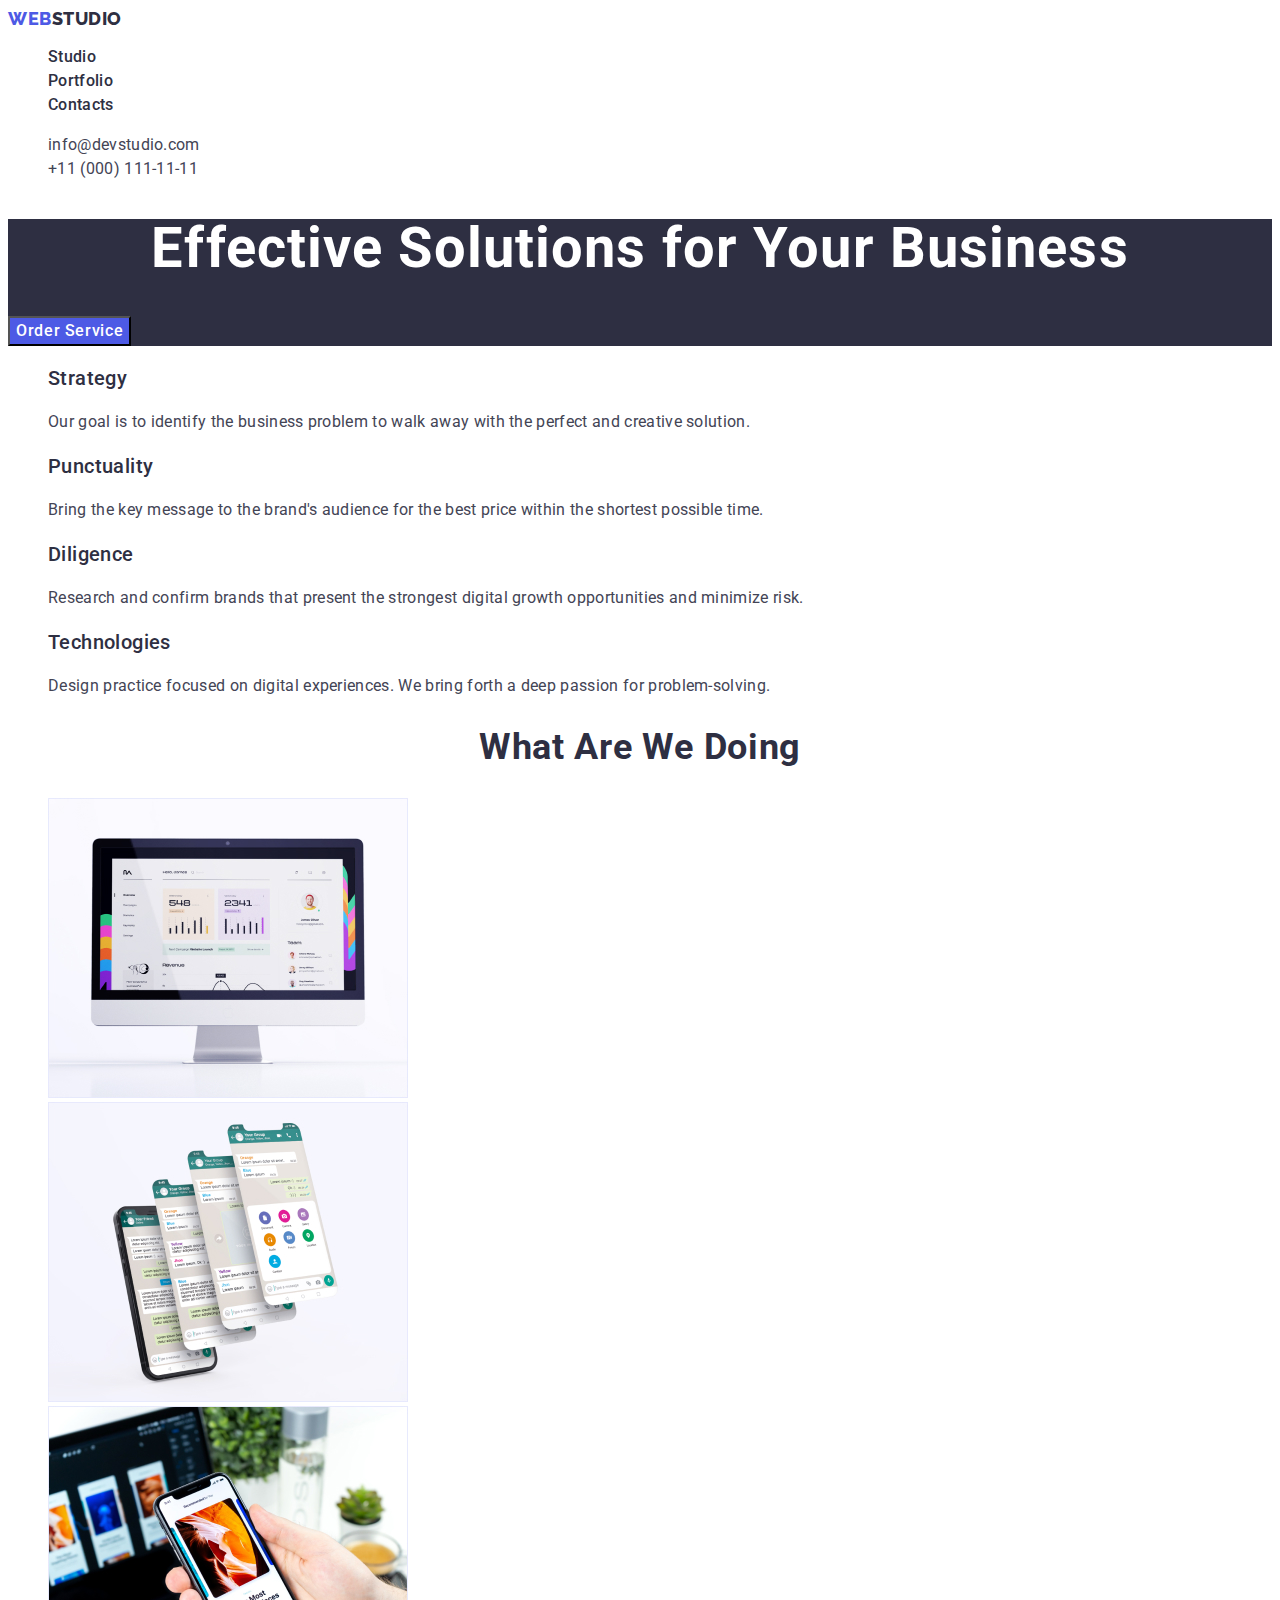
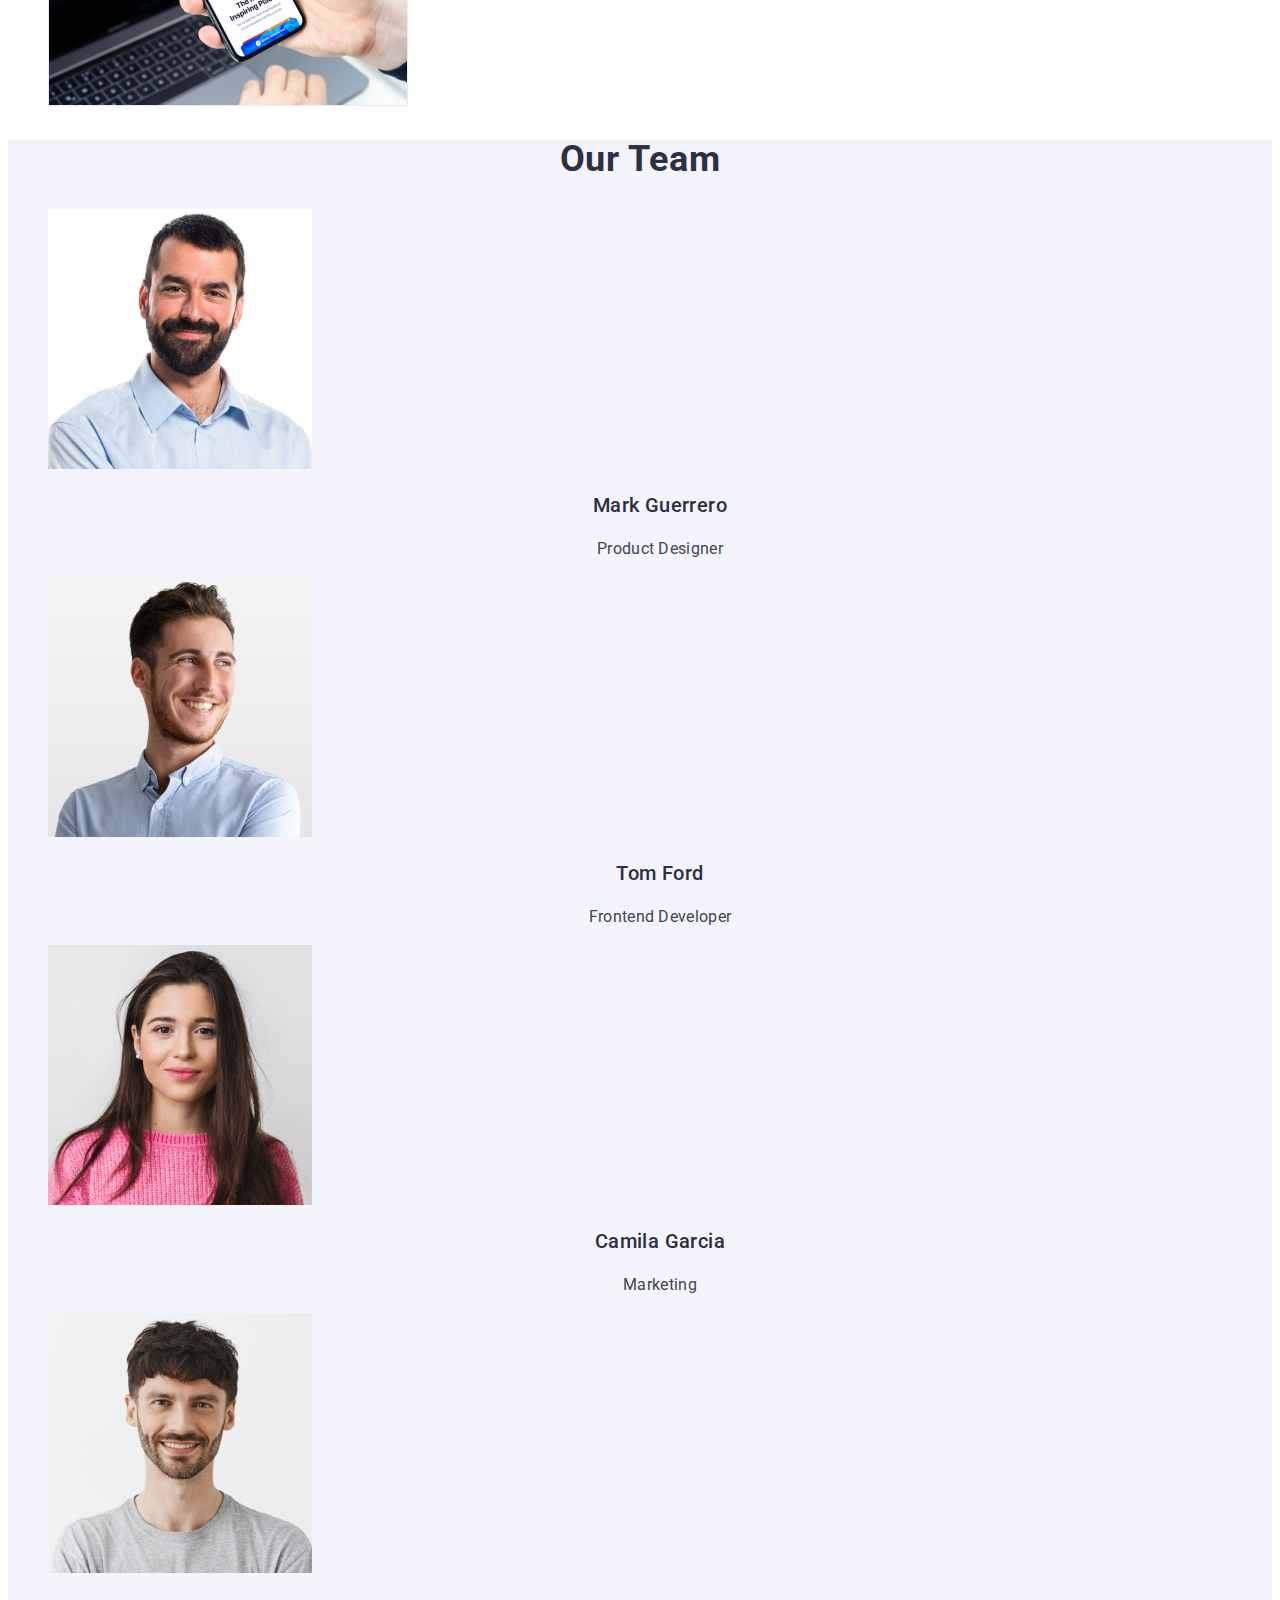
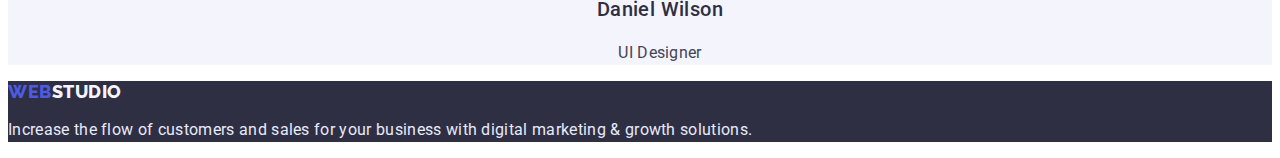
<file: index.html>
<!DOCTYPE html>
<html lang="en">
  <head>
    <meta charset="UTF-8" />
    <meta http-equiv="X-UA-Compatible" content="IE=edge" />
    <meta name="viewport" content="width=device-width, initial-scale=1.0" />
    <title>Webstudio</title>
    <link rel="preconnect" href="https://fonts.googleapis.com" />
    <link rel="preconnect" href="https://fonts.gstatic.com" crossorigin />
    <link
      href="https://fonts.googleapis.com/css2?family=Raleway:wght@800&family=Roboto:wght@400;500;700;900&display=swap"
      rel="stylesheet"
    />
    <link rel="stylesheet" href="./css/styles.css" />
  </head>
  <body>
    <!---------------------------------------------------HEADER---------------------------------------------------->
    <header class="header">
      <nav class="header-nav">
        <a class="header-logo link" href="./index.html"
          >Web<span class="header-logo-span">Studio</span></a
        >
        <ul class="header-hrefs list">
          <li><a class="header-item link" href="./index.html">Studio</a></li>
          <li>
            <a class="header-item link" href="./portfolio.html">Portfolio</a>
          </li>
          <li><a class="header-item link" href="">Contacts</a></li>
        </ul>
      </nav>
      <address class="adress">
        <ul class="adress-items list">
          <li>
            <a class="header-adress link" href="mailto:info@devstudio.com">
              info@devstudio.com
            </a>
          </li>
          <li>
            <a class="header-adress link" href="tel:+110001111111"
              >+11 (000) 111-11-11</a
            >
          </li>
        </ul>
      </address>
    </header>
    <!-----------------------------------------Main-------------------------------------------->
    <main>
      <!---------------------------------------HERO--------------------------------------------->
      <section class="hero-section">
        <h1 class="hero-title">Effective Solutions for Your Business</h1>
        <button class="hero-btn btn" type="button">Order Service</button>
      </section>
      <section>
        <!------------------------------------ABOUT WEBSTUDIO---------------------------------->
        <h2 hidden>About Webstudio</h2>
        <ul class="about-us">
          <li>
            <h3 class="about-title-item">Strategy</h3>
            <p class="about-text-item">
              Our goal is to identify the business problem to walk away with the
              perfect and creative solution.
            </p>
          </li>
          <li>
            <h3 class="about-title-item">Punctuality</h3>
            <p class="about-text-item">
              Bring the key message to the brand's audience for the best price
              within the shortest possible time.
            </p>
          </li>
          <li>
            <h3 class="about-title-item">Diligence</h3>
            <p class="about-text-item">
              Research and confirm brands that present the strongest digital
              growth opportunities and minimize risk.
            </p>
          </li>
          <li>
            <h3 class="about-title-item">Technologies</h3>
            <p class="about-text-item">
              Design practice focused on digital experiences. We bring forth a
              deep passion for problem-solving.
            </p>
          </li>
        </ul>
      </section>
      <!-----------------------------------------WHAT ARE WE DOING----------------------------->
      <section class="wawd-section">
        <h2 class="wawd-title">What are we doing</h2>
        <ul class="wawd list">
          <li>
            <img
              class="wawd=item-img"
              src="./images/img_1.jpg"
              alt="Mac"
              width="360"
              height="300"
            />
          </li>
          <li>
            <img
              class="wawd=item-img"
              src="./images/img_2.jpg"
              alt="App"
              width="360"
              height="300"
            />
          </li>
          <li>
            <img
              class="wawd=item-img"
              src="./images/img_3.jpg"
              alt="Sync"
              width="360"
              height="300"
            />
          </li>
        </ul>
      </section>
      <!------------------------------------------OUR TEAM------------------------------------->
      <section class="ourteam-section">
        <h2 class="ourteam-title">Our Team</h2>
        <ul class="ourteam-cards list">
          <li>
            <img
              class="ourteam-item-img"
              src="./images/team_card_1-min.jpg"
              alt="Mark Guerrero"
              width="264"
              height="260"
            />
            <h3 class="ourteam-name-item">Mark Guerrero</h3>
            <p class="ourteam-job-item">Product Designer</p>
          </li>
          <li>
            <img
              class="ourteam-item-img"
              src="./images/team_card_2-min.jpg"
              alt="Tom Ford"
              width="264"
              height="260"
            />
            <h3 class="ourteam-name-item">Tom Ford</h3>
            <p class="ourteam-job-item">Frontend Developer</p>
          </li>
          <li>
            <img
              class="ourteam-item-img"
              src="./images/team_card_3-min.jpg"
              alt="Camila Garcia"
              width="264"
              height="260"
            />
            <h3 class="ourteam-name-item">Camila Garcia</h3>
            <p class="ourteam-job-item">Marketing</p>
          </li>

          <li>
            <img
              class="ourteam-item-img"
              src="./images/team_card_4-min.jpg"
              alt="Daniel Wilson"
              width="264"
              height="260"
            />
            <h3 class="ourteam-name-item">Daniel Wilson</h3>
            <p class="ourteam-job-item">UI Designer</p>
          </li>
        </ul>
      </section>
    </main>
    <!----------------------------------------------------------------FOOTER------------------------------------------>
    <footer class="footer">
      <a class="footer-logo link" href="./index.html"
        >Web<span class="footer-logo-span">Studio</span></a
      >
      <p class="footer-text">
        Increase the flow of customers and sales for your business with digital
        marketing & growth solutions.
      </p>
    </footer>
  </body>
</html>
</file>
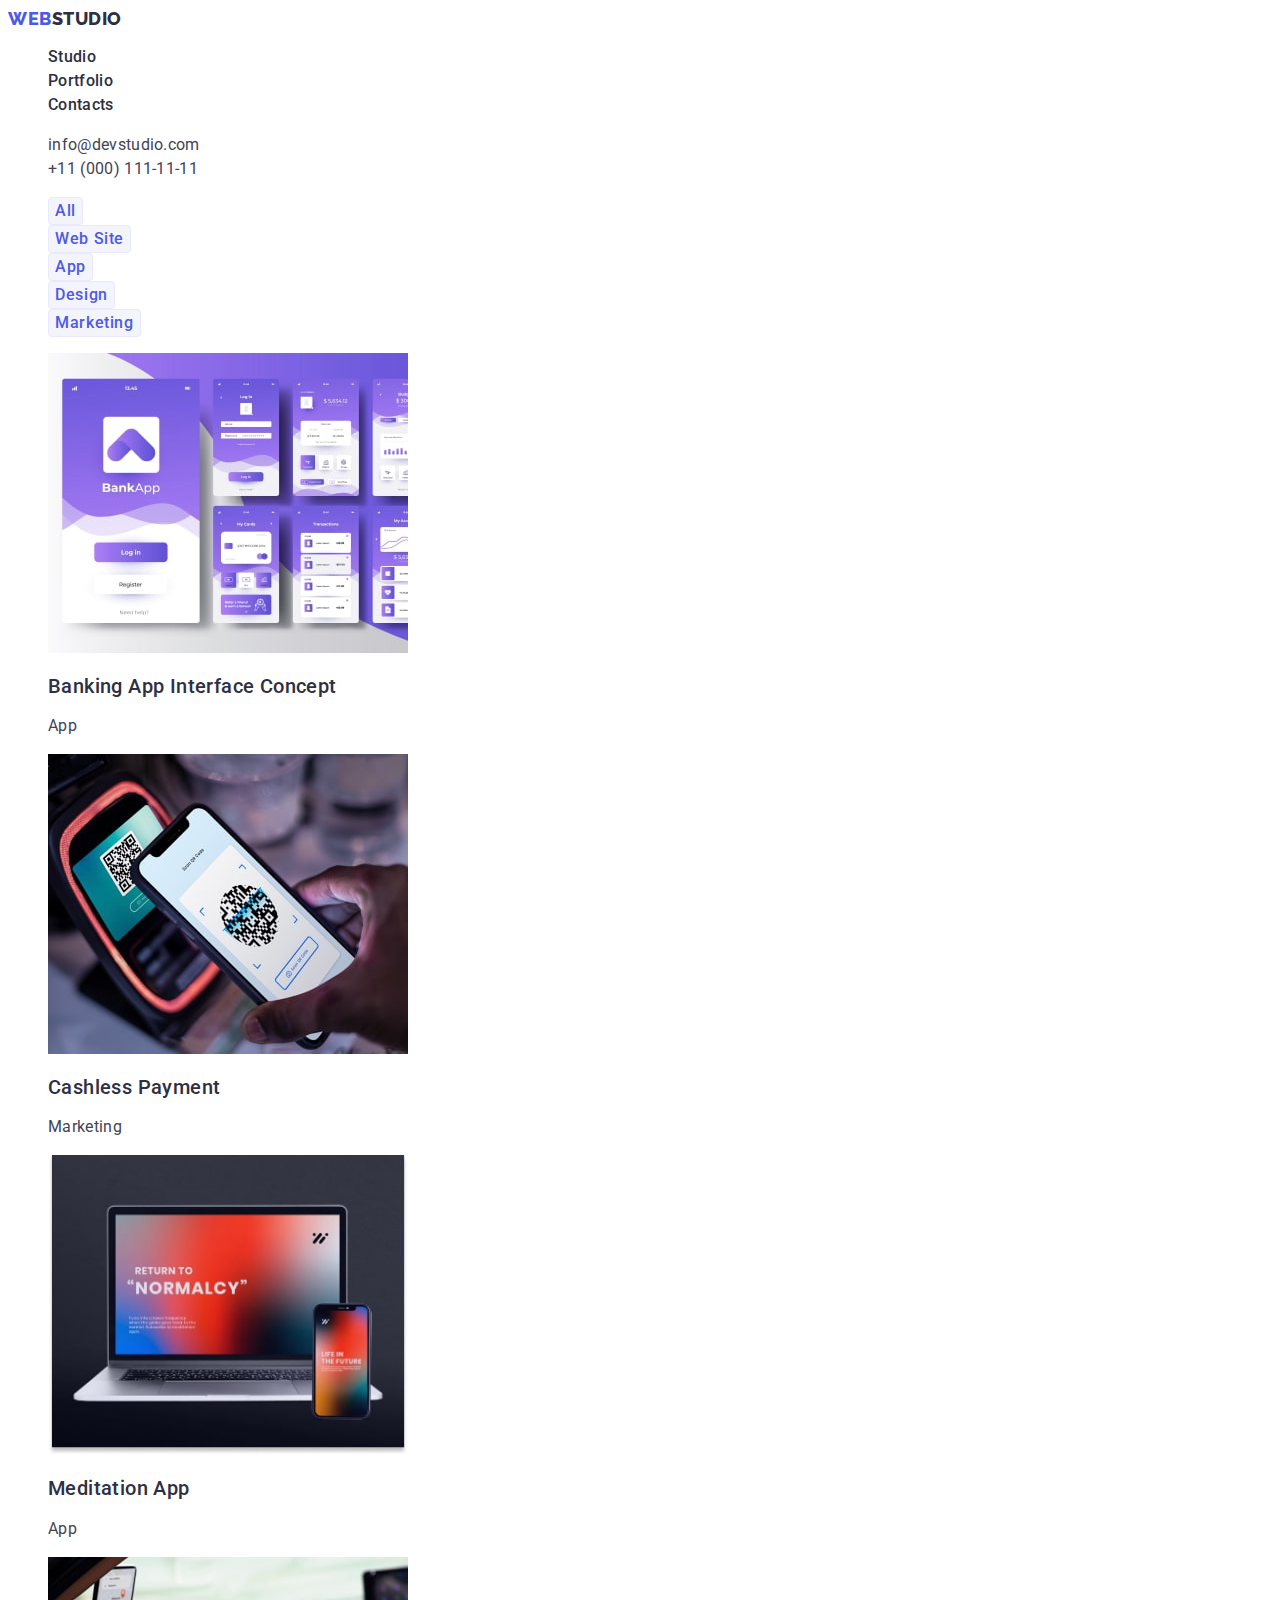
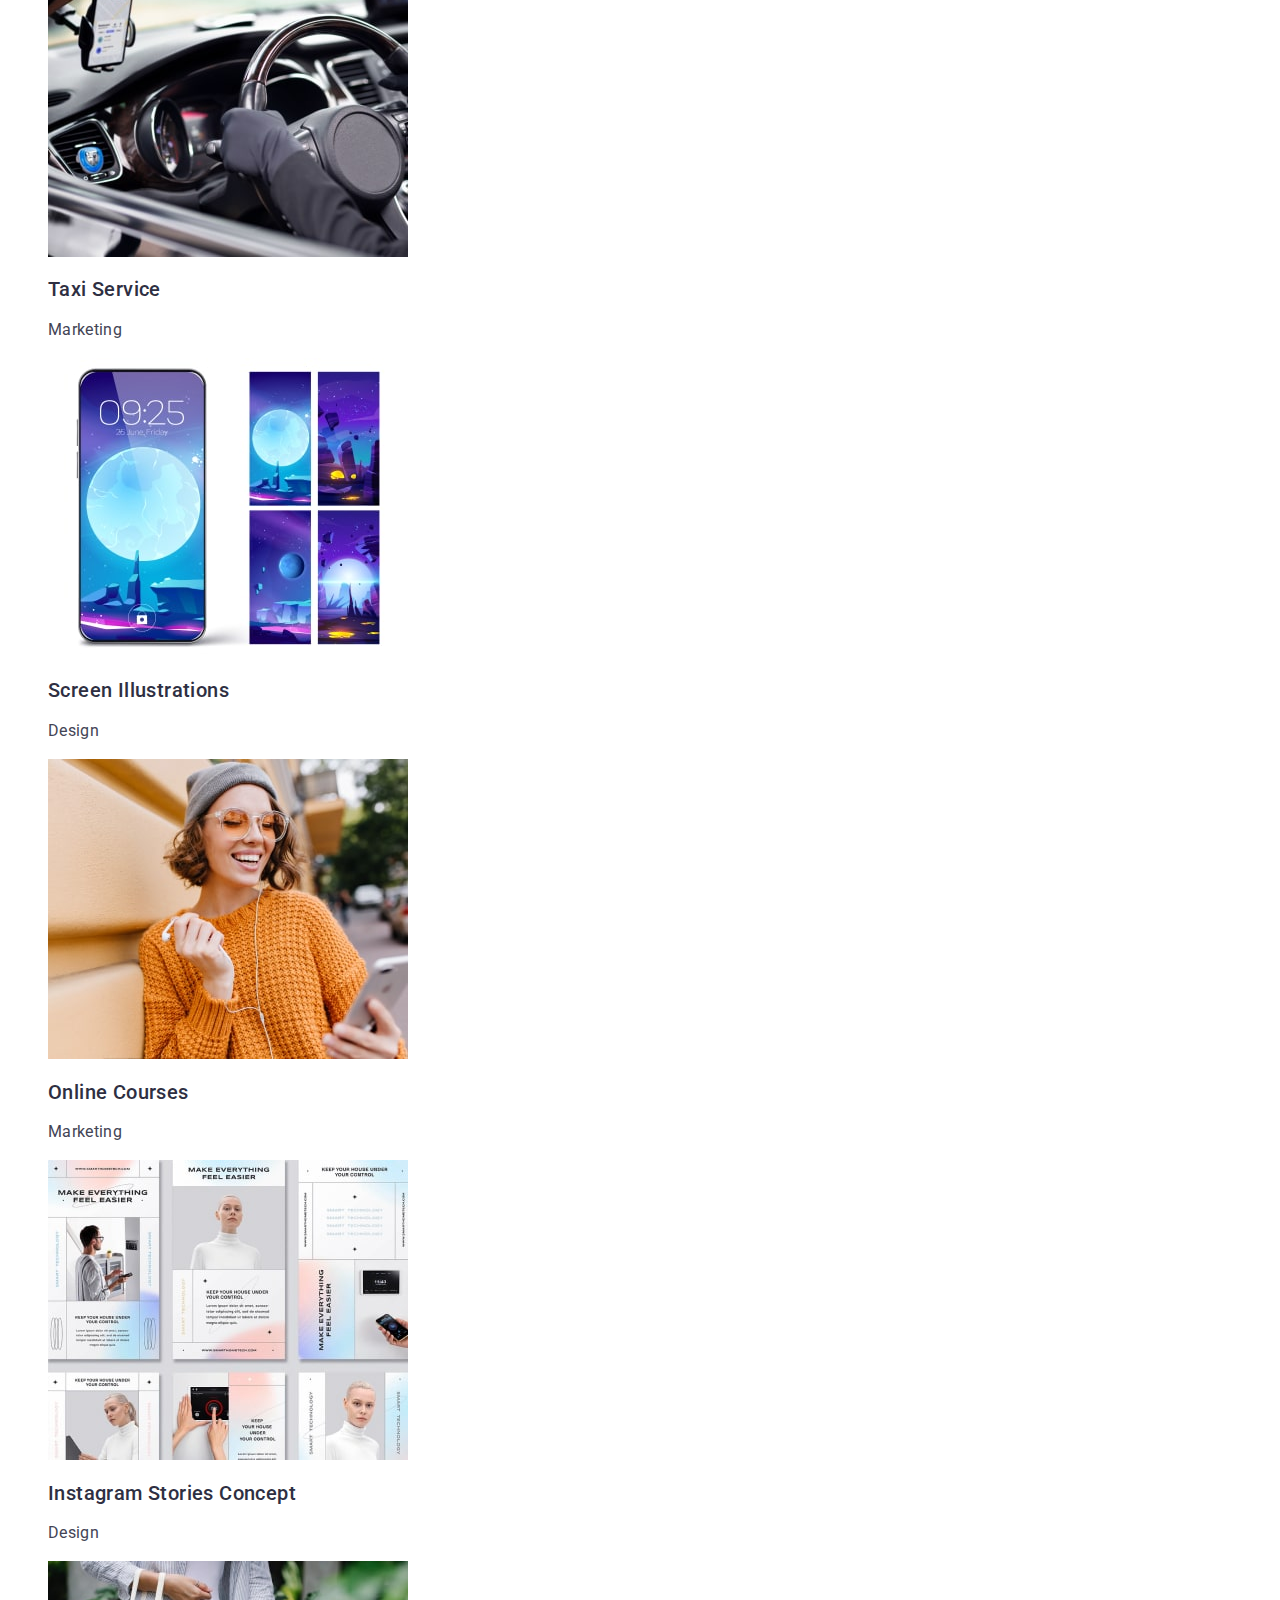
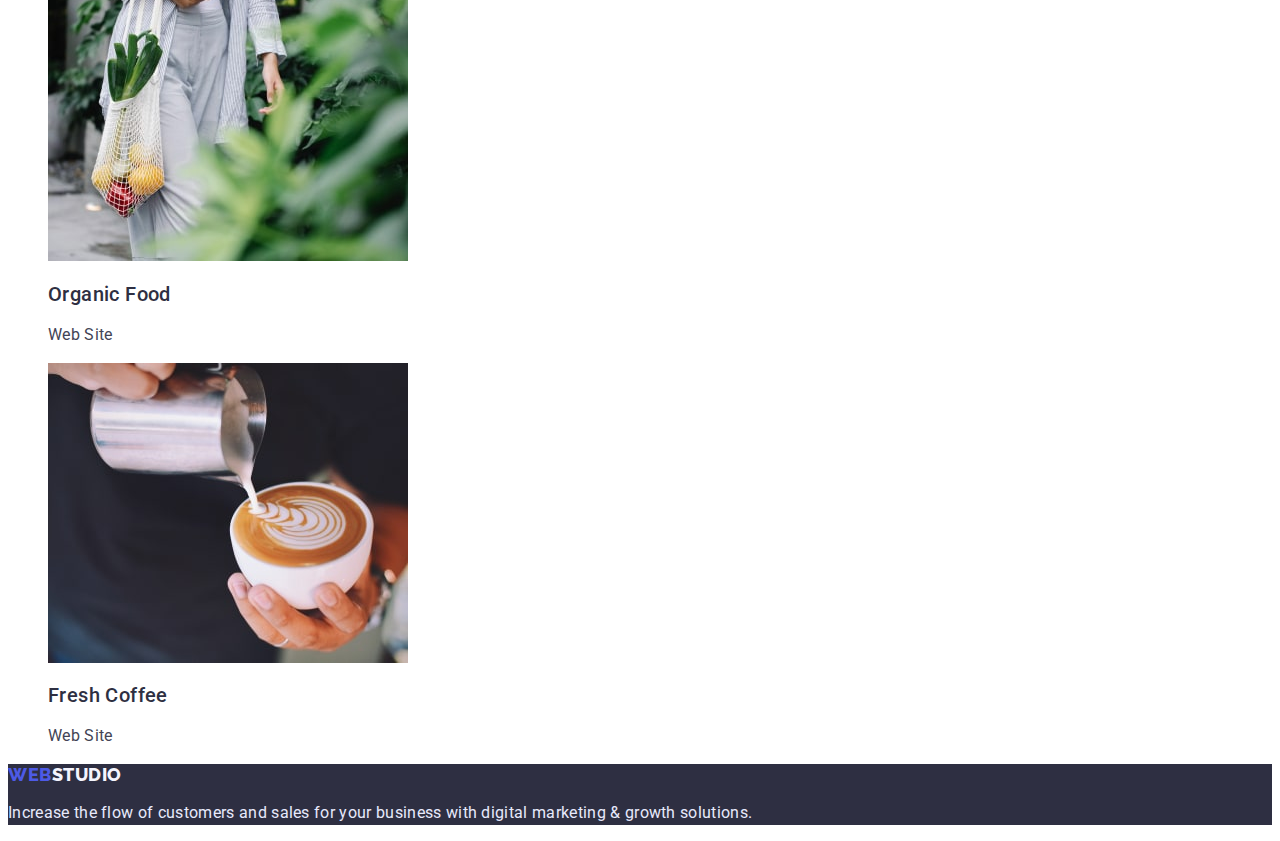
<file: portfolio.html>
<!DOCTYPE html>
<html lang="en">
  <head>
    <meta charset="UTF-8" />
    <meta http-equiv="X-UA-Compatible" content="IE=edge" />
    <meta name="viewport" content="width=device-width, initial-scale=1.0" />
    <title>Webstudio</title>
    <link rel="preconnect" href="https://fonts.googleapis.com" />
    <link rel="preconnect" href="https://fonts.gstatic.com" crossorigin />
    <link
      href="https://fonts.googleapis.com/css2?family=Raleway:wght@800&family=Roboto:wght@400;500;700;900&display=swap"
      rel="stylesheet"
    />
    <link rel="stylesheet" href="./css/styles.css" />
  </head>
  <body>
    <!----------------------------------------- Header---------------------- -->
    <header class="header">
      <nav class="header-nav">
        <a class="header-logo link" href="./index.html"
          >Web<span class="header-logo-span">Studio</span></a
        >
        <ul class="header-hrefs list">
          <li><a class="header-item link" href="./index.html">Studio</a></li>
          <li>
            <a class="header-item link" href="./portfolio.html">Portfolio</a>
          </li>
          <li><a class="header-item link" href="">Contacts</a></li>
        </ul>
      </nav>
      <address class="adress">
        <ul class="adress-items list">
          <li>
            <a class="header-adress link" href="mailto:info@devstudio.com">
              info@devstudio.com
            </a>
          </li>
          <li>
            <a class="header-adress link" href="tel:+110001111111"
              >+11 (000) 111-11-11</a
            >
          </li>
        </ul>
      </address>
    </header>
    <!---------------------------------------------Main-------------------------------->
    <main>
      <section class="projects-section">
        <h1 hidden>Projects</h1>
        <ul class="nav-btn-menu list">
          <li><button class="nav-button btn" type="button">All</button></li>
          <li>
            <button class="nav-button btn" type="button">Web Site</button>
          </li>
          <li><button class="nav-button btn" type="button">App</button></li>
          <li><button class="nav-button btn" type="button">Design</button></li>
          <li>
            <button class="nav-button btn" type="button">Marketing</button>
          </li>
        </ul>
        <ul class="projects-menu list">
          <li>
            <a class="project-item link" href=""
              ><img
                class="project-card-img"
                src="./images/banking-app-min.jpg"
                alt="Banking App Interface Concept"
                width="360"
                height="300"
              />
              <h2 class="project-title">Banking App Interface Concept</h2>
              <p class="project-kind">App</p>
            </a>
          </li>
          <li>
            <a class="project-item link" href="">
              <img
                class="project-card-img"
                src="./images/cashless-payment-min.jpg"
                alt="Cashless Payment"
                width="360"
                height="300"
              />
              <h2 class="project-title">Cashless Payment</h2>
              <p class="project-kind">Marketing</p>
            </a>
          </li>
          <li>
            <a class="project-item link" href="">
              <img
                class="project-card-img"
                src="./images/meditaion-app-min.jpg"
                alt="Meditaion App"
                width="360"
                height="300"
              />
              <h2 class="project-title">Meditation App</h2>
              <p class="project-kind">App</p>
            </a>
          </li>
          <li>
            <a class="project-item link" href="">
              <img
                class="project-card-img"
                src="./images/taxi-service-min.jpg"
                alt="Taxi Service"
                width="360"
                height="300"
              />
              <h2 class="project-title">Taxi Service</h2>
              <p class="project-kind">Marketing</p>
            </a>
          </li>
          <li>
            <a class="project-item link" href="">
              <img
                class="project-card-img"
                src="./images/screen-illustrations-min.jpg"
                alt="Screen Illustrations"
                width="360"
                height="300"
              />
              <h2 class="project-title">Screen Illustrations</h2>
              <p class="project-kind">Design</p></a
            >
          </li>
          <li>
            <a class="project-item link" href="">
              <img
                class="project-card-img"
                src="./images/online-courses-min.jpg"
                alt="Online Courses"
                width="360"
                height="300"
              />
              <h2 class="project-title">Online Courses</h2>
              <p class="project-kind">Marketing</p>
            </a>
          </li>
          <li>
            <a class="project-item link" href=""
              ><img
                class="project-card-img"
                src="./images/instagram-stories-concept-min.jpg"
                alt="Instagram Stories Concept"
                width="360"
                height="300"
              />
              <h2 class="project-title">Instagram Stories Concept</h2>
              <p class="project-kind">Design</p>
            </a>
          </li>
          <li>
            <a class="project-item link" href="">
              <img
                class="project-card-img"
                src="./images/organic-food-min.jpg"
                alt="Organic Food"
                width="360"
                height="300"
              />
              <h2 class="project-title">Organic Food</h2>
              <p class="project-kind">Web Site</p>
            </a>
          </li>
          <li>
            <a class="project-item link" href="">
              <img
                class="project-card-img"
                src="./images/fresh-coffee-min.jpg"
                alt="Fresh Coffee"
                width="360"
                height="300"
              />
              <h2 class="project-title">Fresh Coffee</h2>
              <p class="project-kind">Web Site</p>
            </a>
          </li>
        </ul>
      </section>
    </main>

    <!----------------------------------------------------Footer-->
    <footer class="footer">
      <a class="footer-logo link" href="./index.html"
        >Web<span class="footer-logo-span">Studio</span></a
      >
      <p class="footer-text">
        Increase the flow of customers and sales for your business with digital
        marketing & growth solutions.
      </p>
    </footer>
  </body>
</html>
</file>
<file: css/styles.css>
/* CSS variables */
:root {
  --corporate-color: #4d5ae5;
  --hero-background-color: #2e2f42;
  --hero-title-text-color: #ffffff;
  --hero-btn-background: #4d5ae5;
  --hero-btn-text-color: #ffffff;
  --title-text-color: #2e2f42;
  --text-color: #434455;
  --hover-link-color: #404bbf;
  --nav-btn-background: #f4f4fd;
  --nav-btn-text-color: #4d5ae5;
  --nav-btn-border-color: #e7e9fc;
  --pressed-btn-background: #404bbf;
  --ourteam-background: #f4f4fd;
  --footer-background: #2e2f42;
  --footer-text-color: #e7e9fc;
  --footer-span-text-color: #f4f4fd;
}
body {
  font-family: "Roboto", sans-serif;
  color: var(--text-color);
}
* {
  text-decoration: none;
  list-style: none;
}
.btn {
  cursor: pointer;
}
/*------------------------------------HEADER-----------------------------------*/
.header-logo {
  font-family: "Raleway", sans-serif;
  font-weight: 800;
  font-size: 18px;
  line-height: 1.17;
  display: flex;
  align-items: center;
  letter-spacing: 0.03em;
  text-transform: uppercase;
  color: var(--corporate-color);
}
.link {
  text-decoration: none;
}
.header-logo-span {
  color: var(--title-text-color);
}
.header-item {
  font-weight: 500;
  font-size: 16px;
  line-height: 1.5;
  letter-spacing: 0.02em;
  color: var(--title-text-color);
}
.list {
  list-style: none;
}
.header-item:hover,
.header-item:focus,
.header-item:active {
  color: var(--hover-link-color);
}
.adress {
  font-style: normal;
}
.header-adress {
  font-size: 16px;
  line-height: 1.5;
  letter-spacing: 0.02em;
  color: var(--text-color);
}
.header-adress:hover,
.header-adress:focus,
.header-adress:active {
  color: var(--hover-link-color);
}
/* --------------------------------------------------HERO SECTION */
.hero-section {
  background-color: var(--hero-background-color);
}
.hero-title {
  font-size: 56px;
  line-height: 1.07;
  text-align: center;
  letter-spacing: 0.02em;
  color: var(--hero-title-text-color);
}
.hero-btn {
  background-color: var(--hero-btn-background);
  font-family: "Roboto", sans-serif;
  font-weight: 500;
  font-size: 16px;
  line-height: 1.5;
  display: flex;
  align-items: center;
  letter-spacing: 0.04em;
  color: var(--hero-btn-text-color);
}
.hero-btn:hover,
.hero-btn:focus,
.hero-btn:active {
  background-color: var(--pressed-btn-background);
}
/**-------------------------------------------ABOUT SECTION */
.about-title-item {
  font-weight: 500;
  font-size: 20px;
  line-height: 1.2;
  letter-spacing: 0.02em;
  color: var(--title-text-color);
}
.about-text-item {
  font-size: 16px;
  line-height: 1.5;
  letter-spacing: 0.02em;
  color: var(--text-color);
}
/* ------------------------------------------WHAT ARE WE DOING */
.wawd-title {
  font-size: 36px;
  line-height: 1.11;
  text-align: center;
  letter-spacing: 0.02em;
  text-transform: capitalize;
  color: var(--title-text-color);
}
.wawd=item-img {
}
/* --------------------------------------------OUR TEAM */
.ourteam-section {
  background-color: var(--ourteam-background);
}
.ourteam-title {
  font-size: 36px;
  line-height: 1.11;
  text-align: center;
  letter-spacing: 0.02em;
  text-transform: capitalize;
  color: var(--title-text-color);
}
.ourteam-list {
}
.ourteam-item-img {
}
.ourteam-name-item {
  font-weight: 500;
  font-size: 20px;
  line-height: 1.2;
  text-align: center;
  letter-spacing: 0.02em;
  color: var(--title-text-color);
}
.ourteam-job-item {
  font-size: 16px;
  line-height: 1.5;
  text-align: center;
  letter-spacing: 0.02em;
  color: var(--text-color);
}
/* -----------------------------------------------------FOOTER */
.footer {
  background-color: var(--footer-background);
}
.footer-logo {
  font-family: "Raleway", sans-serif;
  font-style: normal;
  font-weight: 800;
  font-size: 18px;
  line-height: 1.17;
  display: flex;
  align-items: center;
  letter-spacing: 0.03em;
  text-transform: uppercase;
  color: var(--corporate-color);
}
.footer-logo-span {
  color: var(--footer-span-text-color);
}
.footer-text {
  font-size: 16px;
  line-height: 1.5;
  letter-spacing: 0.02em;
  color: var(--footer-text-color);
}
/* ---------------------------------PORTFOLIO_HTML--------------------------- */
.nav-button {
  font-family: "Roboto", sans-serif;
  font-style: normal;
  font-weight: 500;
  font-size: 16px;
  line-height: 1.5;
  display: flex;
  align-items: center;
  text-align: center;
  letter-spacing: 0.04em;
  background: var(--nav-btn-background);
  border: 1px solid var(--nav-btn-border-color);
  border-radius: 4px;
  flex: none;
  order: 1;
  flex-grow: 0;
  color: var(--nav-btn-text-color);
}
.project-title {
  font-weight: 500;
  font-size: 20px;
  line-height: 1.2;
  letter-spacing: 0.02em;
  color: var(--title-text-color);
}
.project-kind {
  font-size: 16px;
  line-height: 1.5;
  letter-spacing: 0.02em;
  color: var(--text-color);
}
</file>
